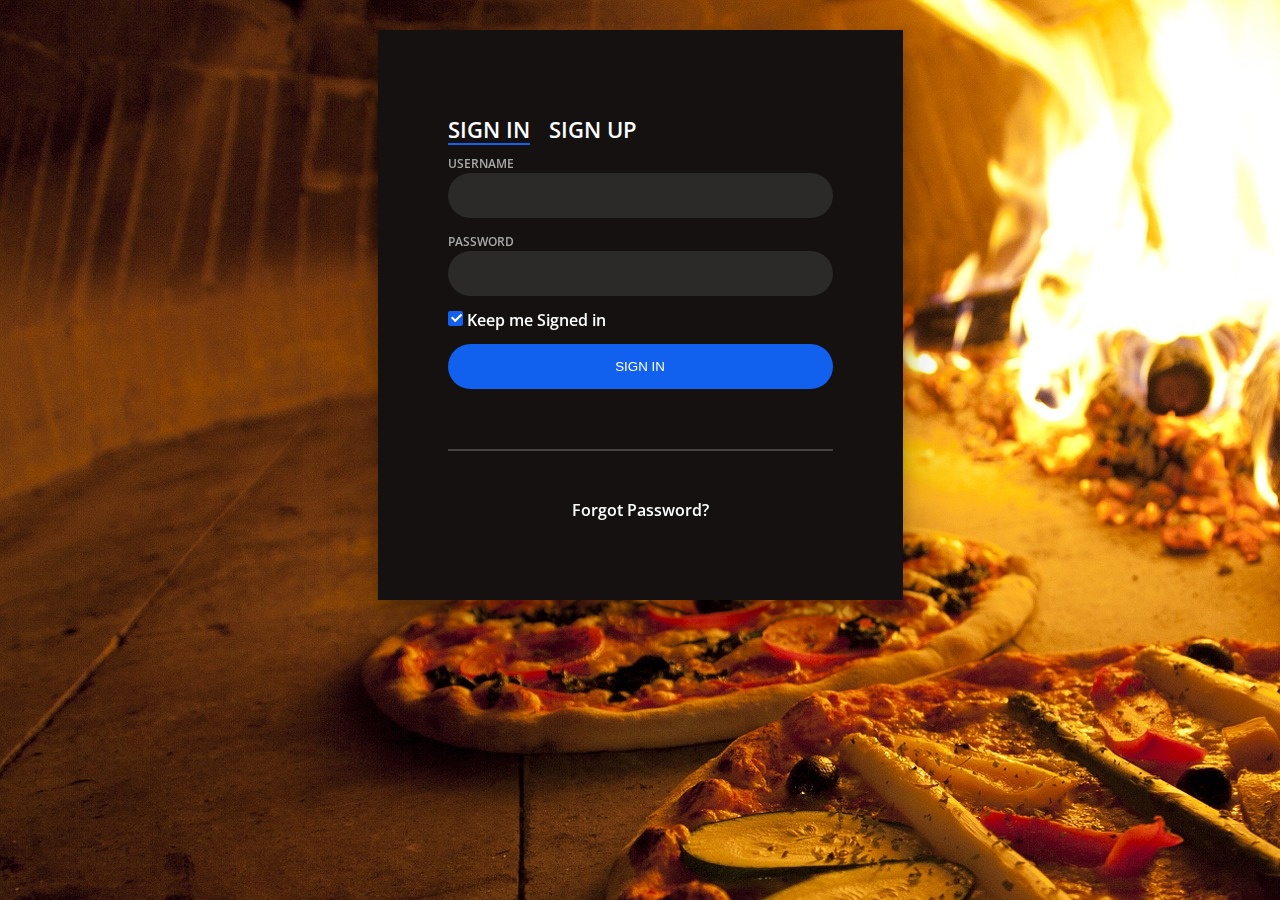
<file: php/form.html>
<!DOCTYPE html>
<html lang="en" >

<head>
  <meta charset="UTF-8">
  <title>PHP Learning</title>
  
  
  <link rel='stylesheet prefetch' href='https://fonts.googleapis.com/css?family=Open+Sans:600'>

  <link rel="stylesheet" href="style-4.css">

  
</head>

<body>

  <div class="login-wrap">
  <div class="login-html">
    <input id="tab-1" type="radio" name="tab" class="sign-in" checked><label for="tab-1" class="tab">Sign In</label>
    <input id="tab-2" type="radio" name="tab" class="sign-up"><label for="tab-2" class="tab">Sign Up</label>
    <div class="login-form">
      <form class="sign-in-htm" action="/app/login.php" method="POST">
        <div class="group">
          <label for="user" class="label">Username</label>
          <input id="username" name="username" type="text" class="input">
        </div>
        <div class="group">
          <label for="pass" class="label">Password</label>
          <input id="password" name="password" type="password" class="input" data-type="password">
        </div>
        <div class="group">
          <input id="check" type="checkbox" class="check" checked>
          <label for="check"><span class="icon"></span> Keep me Signed in</label>
        </div>
        <div class="group">
          <input type="submit" class="button" value="Sign In">
        </div>
        <div class="hr"></div>
        <div class="foot-lnk">
          <a href="#forgot">Forgot Password?</a>
        </div>
      </form>
      <form class="sign-up-htm" onsubmit="check()" action="/app/signup.php" method="POST">
        <div class="group">
          <label for="user" class="label">Username</label>
          <input id="username" name="username" type="text" class="input">
        </div>
        <div class="group">
          <label for="pass" class="label">Password</label>
          <input id="password" name="password" type="password" class="input" data-type="password">
        </div>
        <div class="group">
          <label for="pass" class="label">Confirm Password</label>
          <input id="pass" type="password" class="input" data-type="password">
          <span class="text-danger" id="danger"></span>
        </div>
        <div class="group">
          <input type="submit" class="button" value="Sign Up">
        </div>
        <div class="hr"></div>
        <div class="foot-lnk">
          <label for="tab-1">Already Member?</a>
        </div>
      </form>
    </div>
  </div>
</div>
<script>
  function check()
  {
    var a=document.getElementById('password').value;
    var b=document.getElementById('pass').value;
    if(a!==b)
    {
      document.getElementById('danger').innerHTML="Re-Enter Password";
      return false;
    }

  }
</script>
  

</body>

</html>
</file>
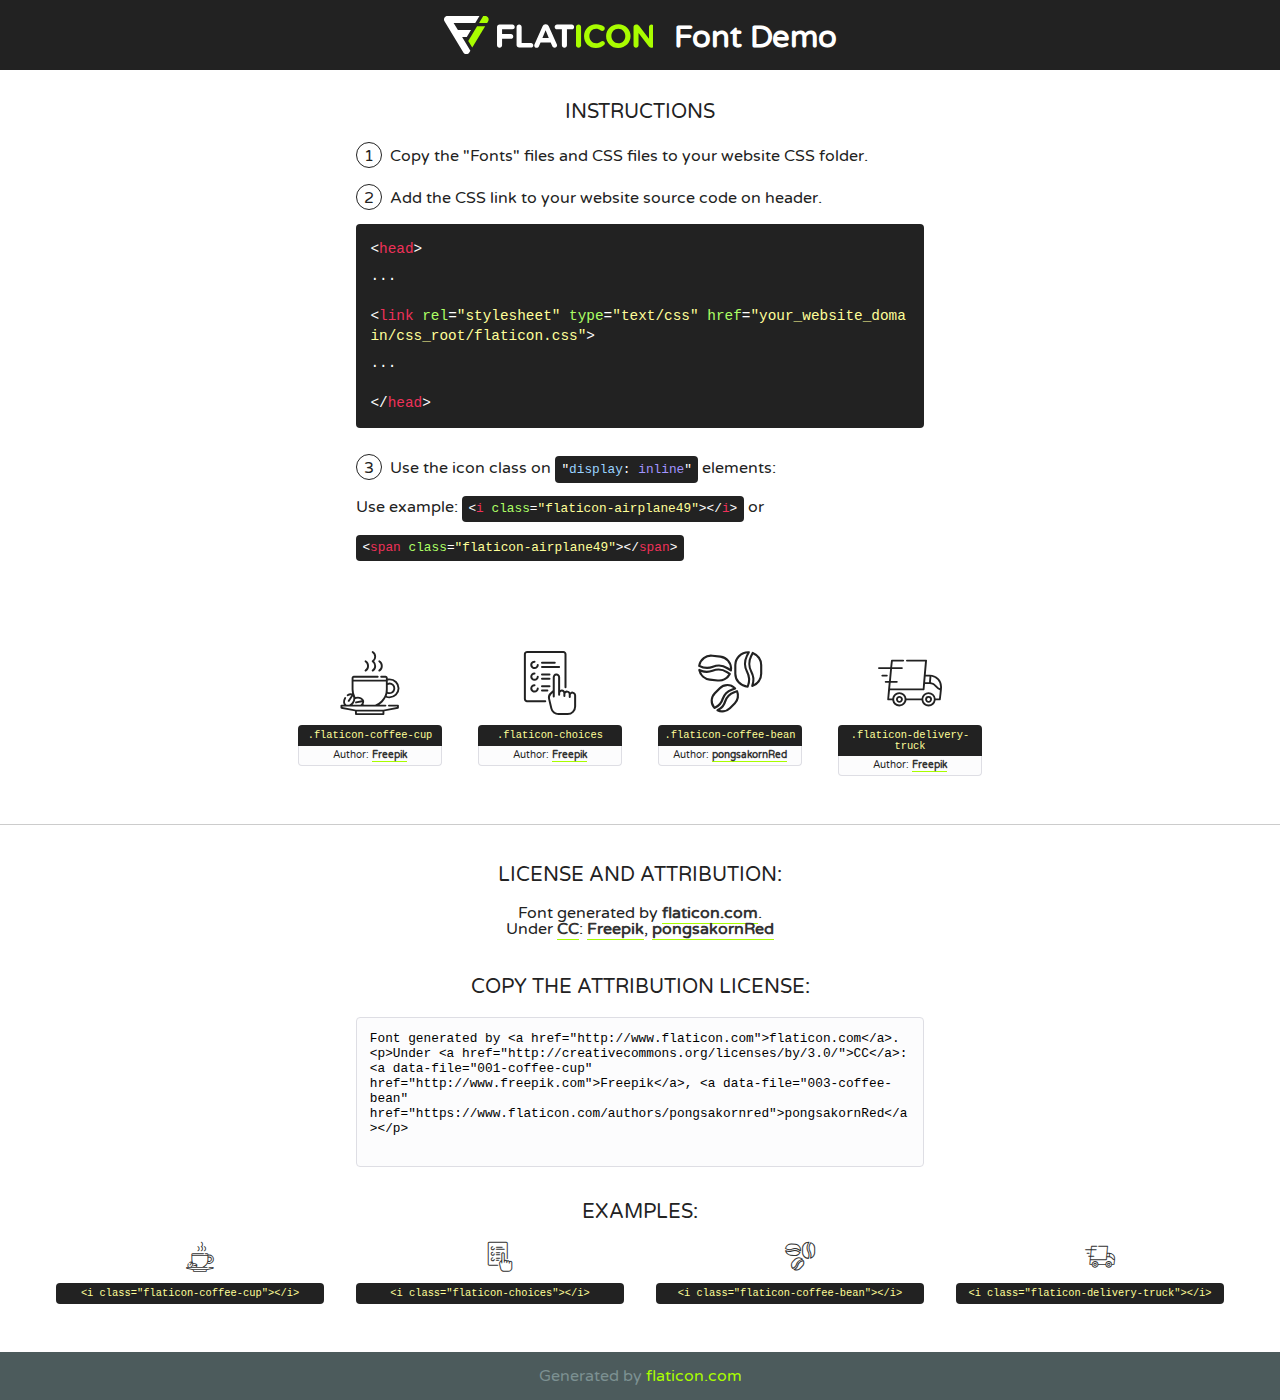
<file: fonts/flaticon/font/flaticon.html>
<!DOCTYPE html>
<!--
  Flaticon icon font: Flaticon
  Creation date: 27/09/2018 06:27
-->
<html>
<!DOCTYPE html>
<html>

<head>
    <title>Flaticon WebFont</title>
    <link href="http://fonts.googleapis.com/css?family=Varela+Round" rel="stylesheet" type="text/css" />
    <link rel="stylesheet" type="text/css" href="flaticon.css">
    <meta charset="UTF-8">
    <style>
    html, body, div, span, applet, object, iframe,
    h1, h2, h3, h4, h5, h6, p, blockquote, pre,
    a, abbr, acronym, address, big, cite, code,
    del, dfn, em, img, ins, kbd, q, s, samp,
    small, strike, strong, sub, sup, tt, var,
    b, u, i, center,
    dl, dt, dd, ol, ul, li,
    fieldset, form, label, legend,
    table, caption, tbody, tfoot, thead, tr, th, td,
    article, aside, canvas, details, embed, 
    figure, figcaption, footer, header, hgroup, 
    menu, nav, output, ruby, section, summary,
    time, mark, audio, video {
        margin: 0;
        padding: 0;
        border: 0;
        font-size: 100%;
        font: inherit;
        vertical-align: baseline;
    }
    /* HTML5 display-role reset for older browsers */
    article, aside, details, figcaption, figure, 
    footer, header, hgroup, menu, nav, section {
        display: block;
    }
    body {
        line-height: 1;
    }
    ol, ul {
        list-style: none;
    }
    blockquote, q {
        quotes: none;
    }
    blockquote:before, blockquote:after,
    q:before, q:after {
        content: '';
        content: none;
    }
    table {
        border-collapse: collapse;
        border-spacing: 0;
    }
    body {
        font-family: 'Varela Round', Helvetica, Arial, sans-serif;
        font-size: 16px;
        color: #222;
    }
    a {
        color: #333;
        border-bottom: 1px solid #a9fd00;
        font-weight: bold;
        text-decoration: none;
    }
    * {
        -moz-box-sizing: border-box;
        -webkit-box-sizing: border-box;
        box-sizing: border-box;
        margin: 0;
        padding: 0;
    }
    [class^="flaticon-"]:before, [class*=" flaticon-"]:before, [class^="flaticon-"]:after, [class*=" flaticon-"]:after {
        font-family: Flaticon;
        font-size: 30px;
        font-style: normal;
        margin-left: 20px;
        color: #333;
    }
    .wrapper {
        max-width: 600px;
        margin: auto;
        padding: 0 1em;
    }
    .title {
        font-size: 1.25em;
        text-align: center;
        margin-bottom: 1em;
        text-transform: uppercase;
    }
    header {
        text-align: center;
        background-color: #222;
        color: #fff;
        padding: 1em;
    }
    header .logo {
        width: 210px;
        height: 38px;
        display: inline-block;
        vertical-align: middle;
        margin-right: 1em;
        border: none;
    }
    header strong {
        font-size: 1.95em;
        font-weight: bold;
        vertical-align: middle;
        margin-top: 5px;
        display: inline-block;
    }
    .demo {
        margin: 2em auto;
        line-height: 1.25em;
    }
    .demo ul li {
        margin-bottom: 1em;
    }
    .demo ul li .num {
        color: #222;
        border-radius: 20px;
        display: inline-block;
        width: 26px;
        padding: 3px;
        height: 26px;
        text-align: center;
        margin-right: 0.5em;
        border: 1px solid #222;
    }
    .demo ul li code {
        background-color: #222;
        border-radius: 4px;
        padding: 0.25em 0.5em;
        display: inline-block;
        color: #fff;
        font-family: Consolas,Monaco,Lucida Console,Liberation Mono,DejaVu Sans Mono,Bitstream Vera Sans Mono,Courier New, monospace;
        font-weight: lighter;
        margin-top: 1em;
        font-size: 0.8em;
        word-break: break-all;
    }
    .demo ul li code.big {
        padding: 1em;
        font-size: 0.9em;
    }
    .demo ul li code .red {
        color: #EF3159;
    }
    .demo ul li code .green {
        color: #ACFF65;
    }
    .demo ul li code .yellow {
        color: #FFFF99;
    }
    .demo ul li code .blue {
        color: #99D3FF;
    }
    .demo ul li code .purple {
        color: #A295FF;
    }
    .demo ul li code .dots {
        margin-top: 0.5em;
        display: block;
    }
    #glyphs {
        border-bottom: 1px solid #ccc;
        padding: 2em 0;
        text-align: center;
    }
    .glyph {
        display: inline-block;
        width: 9em;
        margin: 1em;
        text-align: center;
        vertical-align: top;
        background: #FFF;
    }
    .glyph .glyph-icon {
        padding: 10px;
        display: block;
        font-family:"Flaticon";
        font-size: 64px;
        line-height: 1;
    }
    .glyph .glyph-icon:before {
        font-size: 64px;
        color: #222;
        margin-left: 0;
    }
    .class-name {
        font-size: 0.65em;
        background-color: #222;
        color: #fff;
        border-radius: 4px 4px 0 0;
        padding: 0.5em;
        color: #FFFF99;
        font-family: Consolas,Monaco,Lucida Console,Liberation Mono,DejaVu Sans Mono,Bitstream Vera Sans Mono,Courier New, monospace;
    }
    .author-name {
        font-size: 0.6em;
        background-color: #fcfcfd;
        border: 1px solid #DEDEE4;
        border-top: 0;
        border-radius: 0 0 4px 4px;
        padding: 0.5em;
    }
    .class-name:last-child {
        font-size: 10px;
        color:#888;
    }
    .class-name:last-child a {
        font-size: 10px;
        color:#555;
    }
    .class-name:last-child a:hover {
        color:#a9fd00;
    }
    .glyph > input {
        display: block;
        width: 100px;
        margin: 5px auto;
        text-align: center;
        font-size: 12px;
        cursor: text;
    }
    .glyph > input.icon-input {
        font-family:"Flaticon";
        font-size: 16px;
        margin-bottom: 10px;
    }
    .attribution .title {
        margin-top: 2em;
    }
    .attribution textarea {
        background-color: #fcfcfd;
        padding: 1em;
        border: none;
        box-shadow: none;
        border: 1px solid #DEDEE4;
        border-radius: 4px;
        resize: none;
        width: 100%;
        height: 150px;
        font-size: 0.8em;
        font-family: Consolas,Monaco,Lucida Console,Liberation Mono,DejaVu Sans Mono,Bitstream Vera Sans Mono,Courier New, monospace;
        -webkit-appearance: none;
    }
    .iconsuse {
        margin: 2em auto;
        text-align: center;
        max-width: 1200px;
    }
    .iconsuse:after {
        content: '';
        display: table;
        clear: both;
    }
    .iconsuse .image {
        float: left;
        width: 25%;
        padding: 0 1em;
    }
    .iconsuse .image p {
        margin-bottom: 1em;
    }
    .iconsuse .image span {
        display: block;
        font-size: 0.65em;
        background-color: #222;
        color: #fff;
        border-radius: 4px;
        padding: 0.5em;
        color: #FFFF99;
        margin-top: 1em;
        font-family: Consolas,Monaco,Lucida Console,Liberation Mono,DejaVu Sans Mono,Bitstream Vera Sans Mono,Courier New, monospace;
    }
    #footer {
        text-align: center;
        background-color: #4C5B5C;
        color: #7c9192;
        padding: 1em;
    }
    #footer a {
        border: none;
        color: #a9fd00;
        font-weight: normal;
    }
    @media (max-width: 960px) {
        .iconsuse .image {
            width: 50%;
        }
    }
    @media (max-width: 560px) {
        .iconsuse .image {
            width: 100%;
        }
    }
    </style>
</head>

<body class="characters-off">

    <header>
        <a href="http://www.flaticon.com" target="_blank" class="logo">
            <svg version="1.1" xmlns="http://www.w3.org/2000/svg" xmlns:xlink="http://www.w3.org/1999/xlink" xmlns:a="http://ns.adobe.com/AdobeSVGViewerExtensions/3.0/" viewBox="0 0 560.875 102.036" enable-background="new 0 0 560.875 102.036" xml:space="preserve">
                <defs>
                </defs>
                <g>
                    <g class="letters">
                        <path fill="#ffffff" d="M141.596,29.675c0-3.777,2.985-6.767,6.764-6.767h34.438c3.426,0,6.15,2.728,6.15,6.15
                        c0,3.43-2.724,6.149-6.15,6.149h-27.674v13.091h23.719c3.429,0,6.151,2.724,6.151,6.15c0,3.43-2.723,6.149-6.151,6.149h-23.719
                        v17.574c0,3.773-2.986,6.761-6.764,6.761c-3.779,0-6.764-2.989-6.764-6.761V29.675z"></path>
                        <path fill="#ffffff" d="M193.844,29.149c0-3.781,2.985-6.767,6.764-6.767c3.776,0,6.763,2.985,6.763,6.767v42.957h25.039
                        c3.426,0,6.149,2.726,6.149,6.153c0,3.425-2.723,6.15-6.149,6.15h-31.802c-3.779,0-6.764-2.986-6.764-6.768V29.149z"></path>
                        <path fill="#ffffff" d="M241.891,75.71l21.438-48.407c1.492-3.341,4.215-5.357,7.906-5.357h0.792
                        c3.686,0,6.323,2.017,7.815,5.357l21.439,48.407c0.436,0.967,0.701,1.845,0.701,2.723c0,3.602-2.809,6.501-6.414,6.501
                        c-3.161,0-5.269-1.845-6.499-4.655l-4.132-9.661h-27.059l-4.301,10.102c-1.144,2.631-3.426,4.214-6.237,4.214
                        c-3.517,0-6.24-2.81-6.24-6.325C241.1,77.64,241.451,76.677,241.891,75.71z M279.932,58.666l-8.521-20.297l-8.526,20.297H279.932
                        z"></path>
                        <path fill="#ffffff" d="M314.864,35.387H301.86c-3.429,0-6.239-2.813-6.239-6.238c0-3.429,2.811-6.24,6.239-6.24h39.533
                        c3.426,0,6.237,2.811,6.237,6.24c0,3.425-2.811,6.238-6.237,6.238h-13.001v42.785c0,3.773-2.99,6.761-6.764,6.761
                        c-3.779,0-6.764-2.989-6.764-6.761V35.387z"></path>
                        <path fill="#A9FD00" d="M352.615,29.149c0-3.781,2.985-6.767,6.767-6.767c3.774,0,6.761,2.985,6.761,6.767v49.024
                        c0,3.773-2.987,6.761-6.761,6.761c-3.781,0-6.767-2.989-6.767-6.761V29.149z"></path>
                        <path fill="#A9FD00" d="M374.132,53.836v-0.179c0-17.481,13.178-31.801,32.065-31.801c9.22,0,15.459,2.458,20.557,6.238
                        c1.402,1.054,2.637,2.985,2.637,5.357c0,3.692-2.985,6.59-6.681,6.59c-1.845,0-3.071-0.702-4.044-1.319
                        c-3.776-2.813-7.729-4.393-12.562-4.393c-10.364,0-17.831,8.611-17.831,19.154v0.173c0,10.542,7.291,19.329,17.831,19.329
                        c5.715,0,9.492-1.756,13.359-4.834c1.049-0.874,2.458-1.491,4.039-1.491c3.429,0,6.325,2.813,6.325,6.236
                        c0,2.106-1.056,3.78-2.282,4.834c-5.539,4.834-12.036,7.733-21.878,7.733C387.572,85.464,374.132,71.493,374.132,53.836z"></path>
                        <path fill="#A9FD00" d="M433.009,53.836v-0.179c0-17.481,13.79-31.801,32.766-31.801c18.981,0,32.592,14.143,32.592,31.628v0.173
                        c0,17.483-13.785,31.807-32.769,31.807C446.625,85.464,433.009,71.32,433.009,53.836z M484.224,53.836v-0.179
                        c0-10.539-7.725-19.326-18.626-19.326c-10.893,0-18.449,8.611-18.449,19.154v0.173c0,10.542,7.73,19.329,18.626,19.329
                        C476.676,72.986,484.224,64.378,484.224,53.836z"></path>
                        <path fill="#A9FD00" d="M506.233,29.321c0-3.774,2.99-6.763,6.767-6.763h1.401c3.252,0,5.183,1.583,7.029,3.953l26.093,34.265
                        V29.059c0-3.692,2.99-6.677,6.681-6.677c3.683,0,6.671,2.985,6.671,6.677v48.934c0,3.78-2.987,6.765-6.764,6.765h-0.436
                        c-3.257,0-5.188-1.581-7.034-3.953l-27.056-35.492v32.944c0,3.687-2.985,6.676-6.678,6.676c-3.683,0-6.673-2.989-6.673-6.676
                        V29.321z"></path>
                    </g>
                    <g class="insignia">
                        <path fill="#ffffff" d="M48.372,56.137h12.517l11.156-18.537H37.186L25.688,18.539h57.825L94.668,0H9.271
                        C5.925,0,2.842,1.801,1.198,4.716c-1.644,2.907-1.593,6.482,0.134,9.343l50.38,83.501c1.678,2.781,4.689,4.476,7.938,4.476
                        c3.246,0,6.257-1.695,7.935-4.476l2.898-4.804L48.372,56.137z"></path>
                        <g class="i">
                            <path fill="#A9FD00" d="M93.575,18.539h0.031v0.004l21.652,0.004l2.705-4.488c1.727-2.861,1.778-6.436,0.133-9.343
                            C116.454,1.801,113.371,0,110.026,0h-5.294L93.575,18.539z"></path>
                            <polygon fill="#A9FD00" points="88.291,27.356 64.725,66.486 75.519,84.404 109.942,27.356"></polygon>
                        </g>
                    </g>
                </g>
            </svg>
        </a>
        <strong>Font Demo</strong>
    </header>


    <section class="demo wrapper">

        <p class="title">Instructions</p>

        <ul>
            <li>
                <span class="num">1</span>Copy the "Fonts" files and CSS files to your website CSS folder.
            </li>
            <li>
                <span class="num">2</span>Add the CSS link to your website source code on header.
                <code class="big">
                    &lt;<span class="red">head</span>&gt;
                    <br/><span class="dots">...</span>
                    <br/>&lt;<span class="red">link</span> <span class="green">rel</span>=<span class="yellow">"stylesheet"</span> <span class="green">type</span>=<span class="yellow">"text/css"</span> <span class="green">href</span>=<span class="yellow">"your_website_domain/css_root/flaticon.css"</span>&gt;
                    <br/><span class="dots">...</span>
                    <br/>&lt;/<span class="red">head</span>&gt;
                </code>
            </li>

            <li>
                <p>
                    <span class="num">3</span>Use the icon class on <code>"<span class="blue">display</span>:<span class="purple"> inline</span>"</code> elements:
                    <br />
                    Use example: <code>&lt;<span class="red">i</span> <span class="green">class</span>=<span class="yellow">&quot;flaticon-airplane49&quot;</span>&gt;&lt;/<span class="red">i</span>&gt;</code> or <code>&lt;<span class="red">span</span> <span class="green">class</span>=<span class="yellow">&quot;flaticon-airplane49&quot;</span>&gt;&lt;/<span class="red">span</span>&gt;</code>
            </li>
        </ul>

    </section>




   <section id="glyphs">          
    
      
        <div class="glyph"><div class="glyph-icon flaticon-coffee-cup"></div>
            <div class="class-name">.flaticon-coffee-cup</div>
            <div class="author-name">Author: <a data-file="001-coffee-cup" href="http://www.freepik.com">Freepik</a> </div> 
        </div>        
        
        <div class="glyph"><div class="glyph-icon flaticon-choices"></div>
            <div class="class-name">.flaticon-choices</div>
            <div class="author-name">Author: <a data-file="002-choices" href="http://www.freepik.com">Freepik</a> </div> 
        </div>        
        
        <div class="glyph"><div class="glyph-icon flaticon-coffee-bean"></div>
            <div class="class-name">.flaticon-coffee-bean</div>
            <div class="author-name">Author: <a data-file="003-coffee-bean" href="https://www.flaticon.com/authors/pongsakornred">pongsakornRed</a> </div> 
        </div>        
        
        <div class="glyph"><div class="glyph-icon flaticon-delivery-truck"></div>
            <div class="class-name">.flaticon-delivery-truck</div>
            <div class="author-name">Author: <a data-file="004-delivery-truck" href="http://www.freepik.com">Freepik</a> </div> 
        </div>        
        

    </section>



    <section class="attribution wrapper"   style="text-align:center;">

      <div class="title">License and attribution:</div><div class="attrDiv">Font generated by <a href="http://www.flaticon.com">flaticon.com</a>. <div><p>Under <a href="http://creativecommons.org/licenses/by/3.0/">CC</a>: <a data-file="001-coffee-cup" href="http://www.freepik.com">Freepik</a>, <a data-file="003-coffee-bean" href="https://www.flaticon.com/authors/pongsakornred">pongsakornRed</a></p>  </div>
      </div>
      <div class="title">Copy the Attribution License:</div>

    <textarea onclick="this.focus();this.select();">Font generated by &lt;a href=&quot;http://www.flaticon.com&quot;&gt;flaticon.com&lt;/a&gt;. <p>Under <a href="http://creativecommons.org/licenses/by/3.0/">CC</a>: <a data-file="001-coffee-cup" href="http://www.freepik.com">Freepik</a>, <a data-file="003-coffee-bean" href="https://www.flaticon.com/authors/pongsakornred">pongsakornRed</a></p>  
     </textarea>

    </section>

    <section class="iconsuse">

          <div class="title">Examples:</div>            
             
            <div class="image">
                <p>
                    <i class="glyph-icon flaticon-coffee-cup"></i> 
                    <span>&lt;i class=&quot;flaticon-coffee-cup&quot;&gt;&lt;/i&gt;</span>
                </p>
            </div>
            
            <div class="image">
                <p>
                    <i class="glyph-icon flaticon-choices"></i> 
                    <span>&lt;i class=&quot;flaticon-choices&quot;&gt;&lt;/i&gt;</span>
                </p>
            </div>
            
            <div class="image">
                <p>
                    <i class="glyph-icon flaticon-coffee-bean"></i> 
                    <span>&lt;i class=&quot;flaticon-coffee-bean&quot;&gt;&lt;/i&gt;</span>
                </p>
            </div>
            
            <div class="image">
                <p>
                    <i class="glyph-icon flaticon-delivery-truck"></i> 
                    <span>&lt;i class=&quot;flaticon-delivery-truck&quot;&gt;&lt;/i&gt;</span>
                </p>
            </div>
                       
        </div>
                            
    </section>

<div id="footer">
    <div>Generated by <a href="http://www.flaticon.com">flaticon.com</a>
    </div>
</div>



</body>
</html>
</file>
<file: php/style-4.css>
body{
  margin:0;
  color: white;
  background-image: url(../images/Hero-1.jpg);
  font:600 16px/18px 'Open Sans',sans-serif;
}
*,:after,:before{box-sizing:border-box}
.clearfix:after,.clearfix:before{content:'';display:table}
.clearfix:after{clear:both;display:block}
a{color:inherit;text-decoration:none}

.login-wrap{
  width:100%;
  margin:auto;
  margin-top: 30px;
  max-width:525px;
  min-height:570px;
  position:relative;
  /* background:url(http://codinginfinite.com/demo/images/bg.jpg) no-repeat center; */
  box-shadow:0 12px 15px 0 rgba(0,0,0,.24),0 17px 50px 0 rgba(0,0,0,.19);
}
.login-html{
  width:100%;
  height:100%;
  position:absolute;
  padding:90px 70px 50px 70px;
  background:#151111;
}
.login-html .sign-in-htm,
.login-html .sign-up-htm{
  top:0;
  left:0;
  right:0;
  bottom:0;
  position:absolute;
  -webkit-transform:rotateY(180deg);
          transform:rotateY(180deg);
  -webkit-backface-visibility:hidden;
          backface-visibility:hidden;
  transition:all .4s linear;
}
.login-html .sign-in,
.login-html .sign-up,
.login-form .group .check{
  display:none;
}
.login-html .tab,
.login-form .group .label,
.login-form .group .button{
  text-transform:uppercase;
}
.login-html .tab{
  font-size:22px;
  margin-right:15px;
  padding-bottom:5px;
  margin:0 15px 10px 0;
  display:inline-block;
  border-bottom:2px solid transparent;
}
.login-html .sign-in:checked + .tab,
.login-html .sign-up:checked + .tab{
  color:#fff;
  border-color:#1161ee;
}
.login-form{
  min-height:345px;
  position:relative;
  -webkit-perspective:1000px;
          perspective:1000px;
  -webkit-transform-style:preserve-3d;
          transform-style:preserve-3d;
}
.login-form .group{
  margin-bottom:15px;
}
.login-form .group .label,
.login-form .group .input,
.login-form .group .button{
  width:100%;
  color:#fff;
  display:block;
}
.login-form .group .input,
.login-form .group .button{
  border:none;
  padding:15px 20px;
  border-radius:25px;
  background:rgba(255,255,255,.1);
}
.login-form .group input[data-type="password"]{
  text-security:circle;
  -webkit-text-security:circle;
}
.login-form .group .label{
  color:#aaa;
  font-size:12px;
}
.login-form .group .button{
  background:#1161ee;
}
.login-form .group label .icon{
  width:15px;
  height:15px;
  border-radius:2px;
  position:relative;
  display:inline-block;
  background:rgba(255,255,255,.1);
}
.login-form .group label .icon:before,
.login-form .group label .icon:after{
  content:'';
  width:10px;
  height:2px;
  background:#fff;
  position:absolute;
  transition:all .2s ease-in-out 0s;
}
.login-form .group label .icon:before{
  left:3px;
  width:5px;
  bottom:6px;
  -webkit-transform:scale(0) rotate(0);
          transform:scale(0) rotate(0);
}
.login-form .group label .icon:after{
  top:6px;
  right:0;
  -webkit-transform:scale(0) rotate(0);
          transform:scale(0) rotate(0);
}
.login-form .group .check:checked + label{
  color:#fff;
}
.login-form .group .check:checked + label .icon{
  background:#1161ee;
}
.login-form .group .check:checked + label .icon:before{
  -webkit-transform:scale(1) rotate(45deg);
          transform:scale(1) rotate(45deg);
}
.login-form .group .check:checked + label .icon:after{
  -webkit-transform:scale(1) rotate(-45deg);
          transform:scale(1) rotate(-45deg);
}
.login-html .sign-in:checked + .tab + .sign-up + .tab + .login-form .sign-in-htm{
  -webkit-transform:rotate(0);
          transform:rotate(0);
}
.login-html .sign-up:checked + .tab + .login-form .sign-up-htm{
  -webkit-transform:rotate(0);
          transform:rotate(0);
}

.hr{
  height:2px;
  margin:60px 0 50px 0;
  background:rgba(255,255,255,.2);
}
.foot-lnk{
  text-align:center;
}
</file>
<file: fonts/flaticon/font/flaticon.css>
/*
  	Flaticon icon font: Flaticon
  	Creation date: 27/09/2018 06:27
  	*/

@font-face {
  font-family: "Flaticon";
  src: url("./Flaticon.eot");
  src: url("./Flaticon.eot?#iefix") format("embedded-opentype"),
       url("./Flaticon.woff") format("woff"),
       url("./Flaticon.ttf") format("truetype"),
       url("./Flaticon.svg#Flaticon") format("svg");
  font-weight: normal;
  font-style: normal;
}

@media screen and (-webkit-min-device-pixel-ratio:0) {
  @font-face {
    font-family: "Flaticon";
    src: url("./Flaticon.svg#Flaticon") format("svg");
  }
}

[class^="flaticon-"]:before, [class*=" flaticon-"]:before,
[class^="flaticon-"]:after, [class*=" flaticon-"]:after {   
  font-family: Flaticon;
        font-size: 20px;
font-style: normal;
margin-left: 20px;
}

.flaticon-coffee-cup:before { content: "\f100"; }
.flaticon-choices:before { content: "\f101"; }
.flaticon-coffee-bean:before { content: "\f102"; }
.flaticon-delivery-truck:before { content: "\f103"; }
</file>
